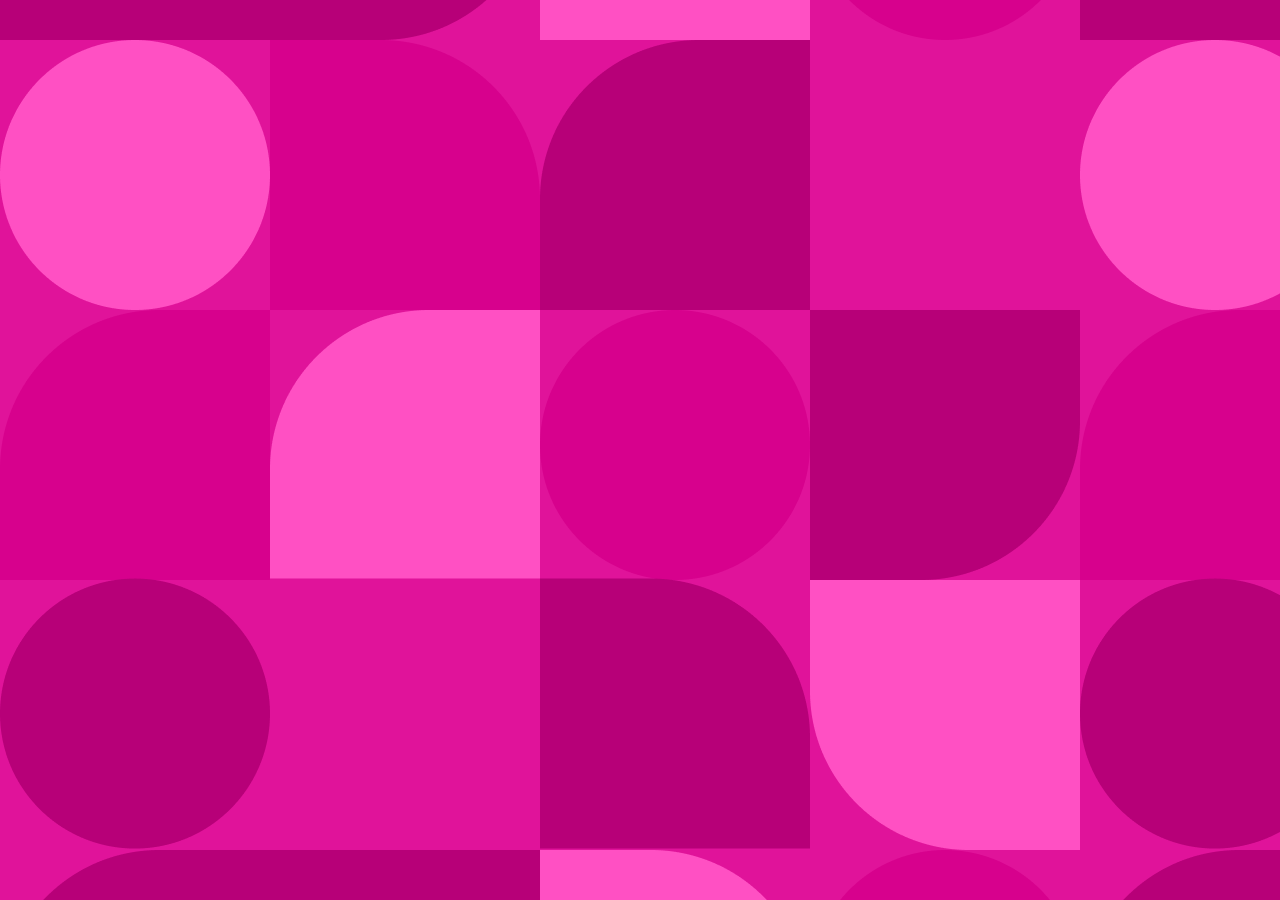
<file: index.html>
<!DOCTYPE html>
<html lang="en">
<head>
    <meta charset="UTF-8">
    <meta http-equiv="X-UA-Compatible" content="IE=edge">
    <meta name="viewport" content="width=device-width, initial-scale=1.0">
    <title>Althentication</title>
    <link rel="stylesheet" href="style.css">
</head>
<body>
    <div class="container">
        <div class="formulario">
            <div class="SignLog">
                <h1 class="PageActivity signInTitle">Sign in</h1>
                <h1 class="loginTitle">Log in</h1>
            </div>
            <form action="index.html" method="get" class="formularioSignIn formularioForm">
                <label for="UserOrEmail">Email</label>
                <input type="text" class="Email" placeholder="exemple@email.com">
                <label for="Senha">Password</label>
                <input type="password" class="SenhaSign" placeholder="Password">
                <label class="labelCheckbox"><input type="checkbox" class="checkboxRM">Remember me</label>      
                <button class="btnForm" id="btnFormSignIn">Sign in</button>
                <button class="btn btnGoogle"><img src="imgs/googleIcon.png" alt="Google"></button>
            </form>

            <form action="" class="formularioLogIn formularioForm" style="display: none;">
                <label for="NomeDeUsuário">Create a user name</label>
                <input type="text" class="UserInput" placeholder="Nome de usuario">
                <label for="Email">Email</label>
                <input type="email" class="EmailInput" placeholder="exemple@email.com">
                <label for="senha">Password</label>
                <input type="password" placeholder="Senha" class="SenhaInput">
                <label for="checkInput" class="labelCheckbox"><input type="checkbox" id="checkInput"> I accept the terms</label>
                <button class="btn" id="btnFormLogin">Create account</button>
            </form>
            <footer class="formFooter">&copy;2022 All rights reserved</footer>
        </div>
    </div>

    <script src="script.js"></script>
</body>
</html>
</file>
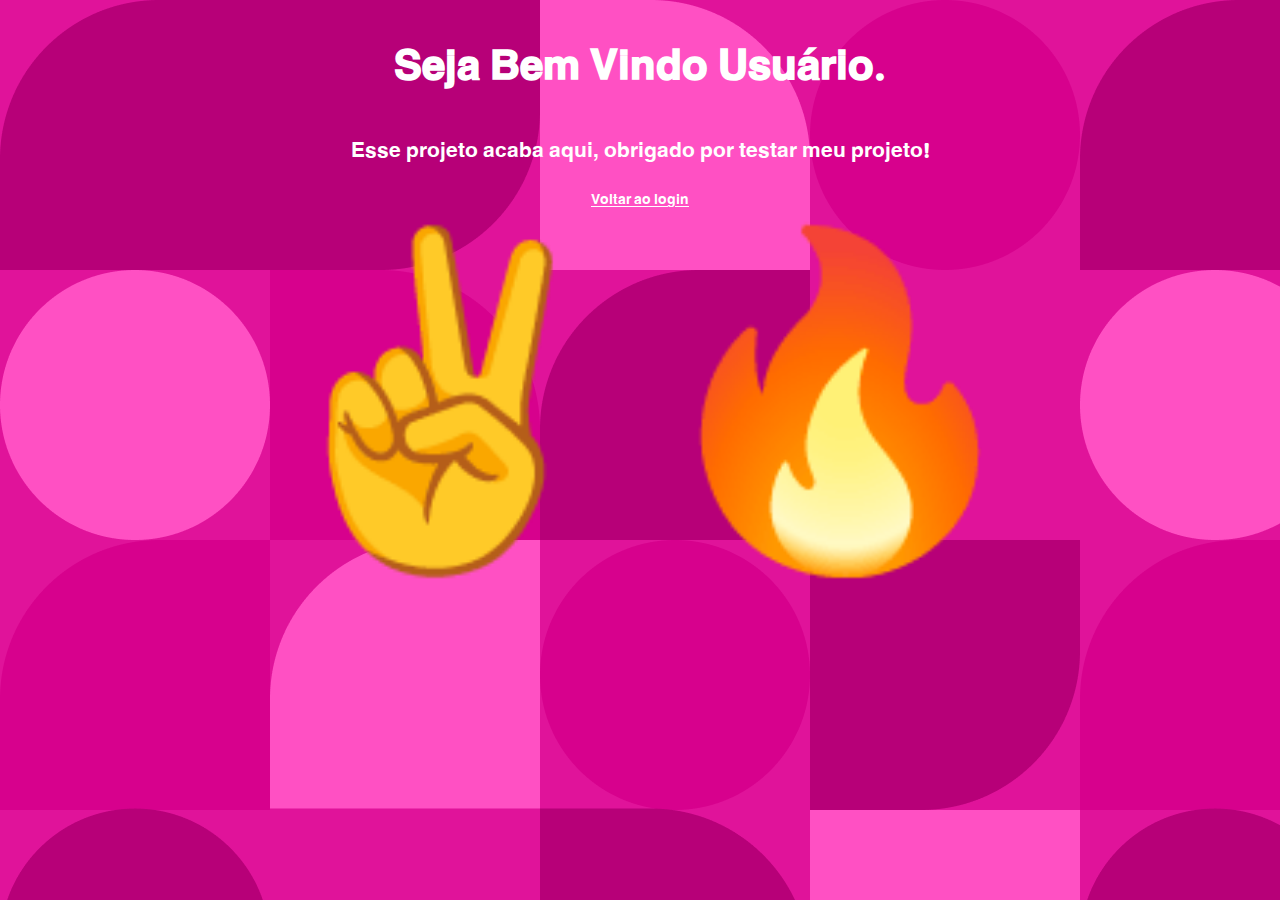
<file: logado.html>
<!DOCTYPE html>
<html lang="en">
<head>
    <meta charset="UTF-8">
    <meta http-equiv="X-UA-Compatible" content="IE=edge">
    <meta name="viewport" content="width=device-width, initial-scale=1.0">
    <title>Logado</title>
    <style>
        @font-face {
            font-family: arabic;
            src: url(font/ArabicFont.ttf);
        }
        body{
            background-image: url(imgs/bg.png);
            font-family: arabic;
            color: white;
            text-align: center;
        }
        a{
            color: white;
        }
        body h1{
            font-size: 3rem;
            text-transform: capitalize;
        }
        body p{
            font-size: 1.5rem;
            line-height: 1.5rem;
        }
        .icon{
            font-size: 20rem;
            margin-top: 0;
        }
    </style>
</head>
<body>
    <h1>Seja bem vindo Usuário.</h1>
    <p>Esse projeto acaba aqui, obrigado por testar meu projeto!</p>
    <a href="index.html">Voltar ao login</a>
    <h1 class="icon">✌🔥</h1>
</body>
</html>
</file>
<file: style.css>
@font-face {
  font-family: Arabic;
  src: url(font/ArabicFont.ttf);
}

* {
  padding: 0;
  margin: 0;
  text-decoration: none;
  font-family: Arabic;
  letter-spacing: 1px;
  -webkit-box-sizing: border-box;
          box-sizing: border-box;
  outline: none;
  color: #222222;
}

h1 {
  color: rgba(0, 0, 0, 0.2);
}

@-webkit-keyframes loadingForm {
  0% {
    -webkit-transform: translateX(-100px);
            transform: translateX(-100px);
  }
  100% {
    -webkit-transform: translateY(0);
            transform: translateY(0);
    opacity: 1;
  }
}

@keyframes loadingForm {
  0% {
    -webkit-transform: translateX(-100px);
            transform: translateX(-100px);
  }
  100% {
    -webkit-transform: translateY(0);
            transform: translateY(0);
    opacity: 1;
  }
}

@-webkit-keyframes bodyLoading {
  from {
    opacity: 0;
  }
  to {
    opacity: 1;
  }
}

@keyframes bodyLoading {
  from {
    opacity: 0;
  }
  to {
    opacity: 1;
  }
}

@-webkit-keyframes signInLogIn {
  from {
    width: 0;
  }
  to {
    width: 99px;
    opacity: 1;
  }
}

@keyframes signInLogIn {
  from {
    width: 0;
  }
  to {
    width: 99px;
    opacity: 1;
  }
}

body h1.PageActivity {
  color: #222222;
}

body h1.PageActivity::after {
  content: "";
  display: block;
  position: relative;
  height: 5px;
  background: #E0139A;
  top: -10px;
  color: #222222;
  opacity: 0;
  -webkit-animation: signInLogIn .8s normal;
          animation: signInLogIn .8s normal;
  -webkit-animation-fill-mode: forwards;
          animation-fill-mode: forwards;
}

body .btnForm, body .btn {
  height: 55px;
  min-width: 100%;
  max-width: 320px;
  border: none;
  font-size: 18px;
  border-radius: 10px;
  margin-bottom: 10px;
  text-transform: capitalize;
  cursor: pointer;
}

body .btn {
  cursor: pointer;
  display: -webkit-box;
  display: -ms-flexbox;
  display: flex;
  -webkit-box-align: center;
      -ms-flex-align: center;
          align-items: center;
  -webkit-box-pack: center;
      -ms-flex-pack: center;
          justify-content: center;
  color: #4F6FFC;
  border: 3px solid #4F6FFC;
}

body .btn img {
  width: 40px;
}

body .btnGoogle {
  border: none;
}

body .btnForm {
  background: #4F6FFC;
  color: white;
}

body .btnForm:hover {
  background-color: #5d7bfd;
}

body .container {
  position: relative;
  background-image: url(imgs/bg.png);
  background-position: 0 -230px;
  width: 100%;
  height: 100vh;
  -webkit-animation: bodyLoading 1s normal;
          animation: bodyLoading 1s normal;
}

body .container .formulario {
  -webkit-animation: loadingForm 1s ease;
          animation: loadingForm 1s ease;
  -webkit-animation-delay: .5s;
          animation-delay: .5s;
  -webkit-animation-fill-mode: forwards;
          animation-fill-mode: forwards;
  opacity: 0;
  position: relative;
  background: white;
  margin-top: 0;
  top: calc(50% - 300px);
  left: calc(50% - 175px);
  height: auto;
  width: 350px;
  padding: 50px 30px;
}

body .container .formulario div.SignLog {
  display: -webkit-box;
  display: -ms-flexbox;
  display: flex;
  -webkit-box-orient: horizontal;
  -webkit-box-direction: normal;
      -ms-flex-direction: row;
          flex-direction: row;
  margin-bottom: 50px;
  text-transform: capitalize;
}

body .container .formulario div.SignLog h1 {
  margin-right: 30px;
  cursor: pointer;
}

body .container .formulario .formularioForm {
  display: -webkit-box;
  display: -ms-flexbox;
  display: flex;
  -webkit-box-orient: vertical;
  -webkit-box-direction: normal;
      -ms-flex-direction: column;
          flex-direction: column;
}

body .container .formulario .formularioForm input {
  width: 100%;
  height: 55px;
  margin-bottom: 15px;
  border-radius: 10px;
  background-color: #EAF5F9;
  border: none;
  padding: 0 20px;
  font-size: 18px;
}

body .container .formulario .formularioForm label.labelCheckbox {
  cursor: pointer;
  display: -webkit-box;
  display: -ms-flexbox;
  display: flex;
  -webkit-box-align: center;
      -ms-flex-align: center;
          align-items: center;
  height: 20px;
  margin-bottom: 30px;
}

body .container .formulario .formularioForm label.labelCheckbox input {
  margin-bottom: 0;
  width: 20px;
  margin-right: 10px;
}

body .container .formulario footer {
  text-transform: capitalize;
  color: rgba(0, 0, 0, 0.3);
  text-align: center;
}

@media screen and (min-width: 1100px) {
  body .container .formulario {
    display: -webkit-box;
    display: -ms-flexbox;
    display: flex;
    -webkit-box-orient: vertical;
    -webkit-box-direction: normal;
        -ms-flex-direction: column;
            flex-direction: column;
    -webkit-box-pack: center;
        -ms-flex-pack: center;
            justify-content: center;
    padding: 100px;
    -webkit-box-shadow: 20px 0 50px rgba(0, 0, 0, 0.4);
            box-shadow: 20px 0 50px rgba(0, 0, 0, 0.4);
    left: 0;
    top: 0;
    height: 100%;
    width: 550px;
  }
  body .container .formulario div.SignLog {
    margin-bottom: 80px;
  }
}

@media screen and (min-width: 1690px) {
  body .container {
    border: 15px solid #222222;
    width: 1600px;
    height: 800px;
    border-radius: 50px;
    margin-top: calc(50vh - 400px);
    margin-left: calc(50vw - 800px);
    overflow: hidden;
  }
}
/*# sourceMappingURL=style.css.map */
</file>
